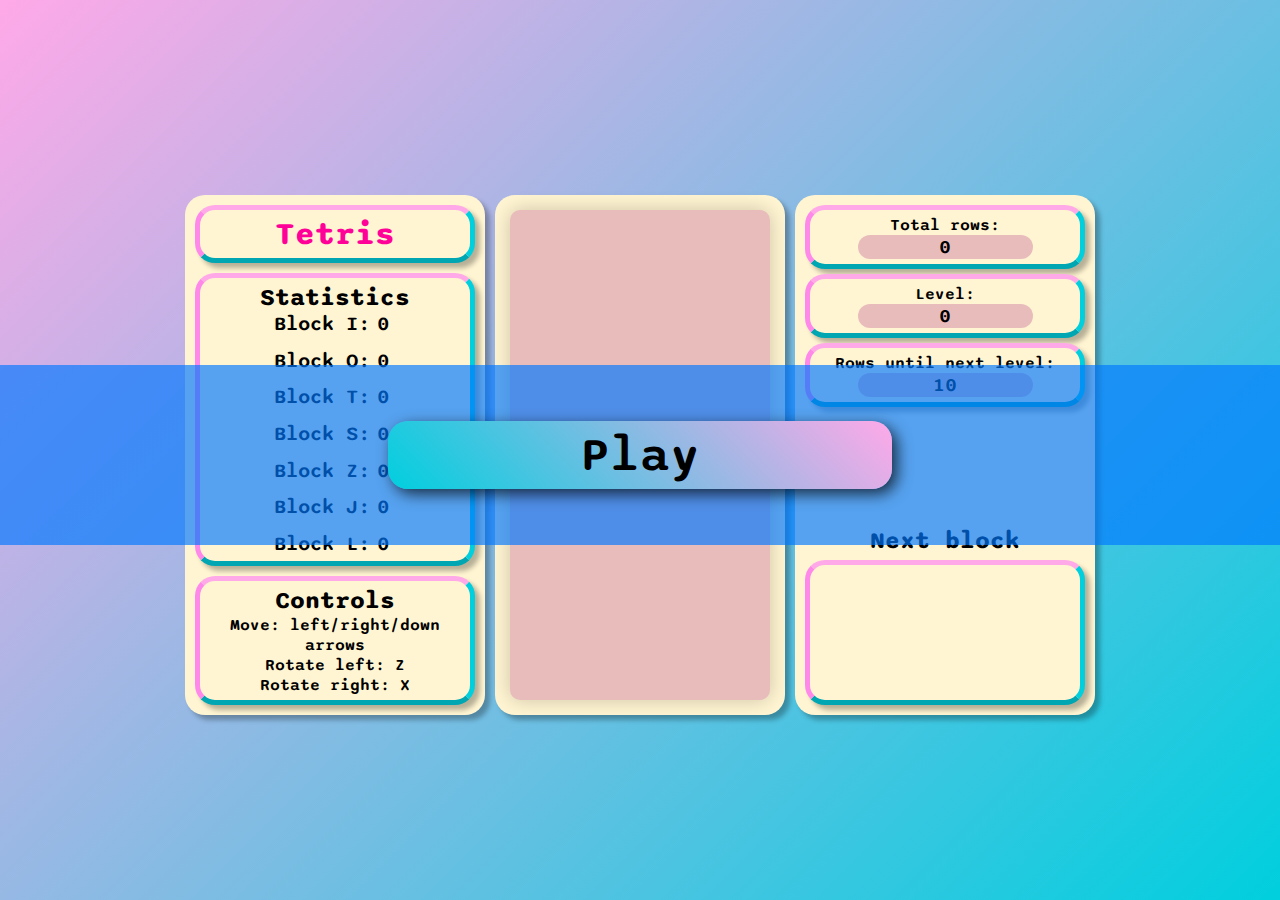
<file: index.html>
<!DOCTYPE html>
<html lang="en">
  <head>
    <meta charset="UTF-8" />
    <meta http-equiv="X-UA-Compatible" content="IE=edge" />
    <meta name="viewport" content="width=device-width, initial-scale=1.0" />
    <title>Document</title>
    <script src="./scripts/app.js"></script>
    <link rel="stylesheet" href="./styles/main.css" />
  </head>
  <body>
    <audio id="audio"></audio>
    <div class="grid-overlay">
      <h2 class="grid-overlay_message"></h2>
      <button class="container button play-button">Play</button>
      <button class="container button play-again-button">Play Again?</button>
      <button class="container button next-level-button">
        Next Level &#x25B6;
      </button>
    </div>
    <div class="outer-container">
      <div class="container left-container">
        <div class="title sub-container container"><h1>Tetris</h1></div>
        <div class="stats-outer-container sub-container container">
          <h2>Statistics</h2>
          <div class="stats-format-wrapper">
            <div class="stats-inner-container">
              <p>Block I:</p>
              <p class="I-stats stats">0</p>
            </div>
            <div class="stats-inner-container">
              <p>Block O:</p>
              <p class="O-stats stats">0</p>
            </div>
            <div class="stats-inner-container">
              <p>Block T:</p>
              <p class="T-stats stats">0</p>
            </div>
            <div class="stats-inner-container">
              <p>Block S:</p>
              <p class="S-stats stats">0</p>
            </div>
            <div class="stats-inner-container">
              <p>Block Z:</p>
              <p class="Z-stats stats">0</p>
            </div>
            <div class="stats-inner-container">
              <p>Block J:</p>
              <p class="J-stats stats">0</p>
            </div>
            <div class="stats-inner-container">
              <p>Block L:</p>
              <p class="L-stats stats">0</p>
            </div>
          </div>
        </div>
        <div class="sub-container container">
          <h2>Controls</h2>
          <p>Move: left/right/down arrows</p>
          <p>Rotate left: Z</p>
          <p>Rotate right: X</p>
        </div>
      </div>
      <div class="container grid-container">
        <div class="grid"></div>
      </div>
      <div class="container right-container">
        <div class="right-container_top">
          <div class="container sub-container score-container">
            <p>Total rows:</p>
            <div class="readout score"></div>
          </div>
          <div class="container sub-container level-container">
            <p>Level:</p>
            <div class="readout level">0</div>
          </div>
          <div class="container sub-container rows-remaining-container">
            <p>Rows until next level:</p>
            <div class="readout rows-remaining">10</div>
          </div>
        </div>
        <div class="right-container_bottom">
          <h2>Next block</h2>
          <div class="container sub-container next-block-container">
            <div class="mini-grid"></div>
          </div>
        </div>
      </div>
    </div>

  </body>
</html>
</file>
<file: styles/main.css>
@import url("https://fonts.googleapis.com/css2?family=Sono:wght@200;400;600;800&display=swap");

.display-square {
  background-color: blue;
}

* {
  box-sizing: border-box;
}

body {
  height: 100vh;
  margin: 0;
  padding: 10px 0px 0px 0px;
  background-color: rgb(0, 82, 136);
  font-family: "Sono", sans-serif;
  font-weight: 600;
  display: flex;
  justify-content: center;
  align-items: center;
  background: linear-gradient(-45deg, rgb(0, 207, 222), rgb(255, 169, 232));
  background-size: cover;
}

h1,
h2,
p {
  margin: 0px;
  padding: 0px;
}

h1 {
  color: rgb(255, 0, 153);
}


/* Containers */

.outer-container {
  display: flex;
  justify-content: center;
  width: 80vw;
  height: 90vh;
  min-height: 520px;
  max-height: 520px;
}

.container {
  display: flex;
  flex-direction: column;
  align-items: center;
  text-align: center;
  padding: 5px 10px;
  margin: 5px 0px;
  border-radius: 20px;
  background-color: rgb(255, 245, 210);
  box-shadow: 5px 5px 5px #00000049;
}

.sub-container {
  border-top: 5px solid rgb(255, 169, 232);
  border-right: 5px solid rgb(0, 207, 222);
  border-bottom: 5px solid rgb(0, 167, 179);
  border-left: 5px solid rgb(255, 136, 235);
  width: 100%;
}

.readout{
  border-radius: 20px;
  width: 70%;
  background-color: rgb(233, 188, 188);;
  font-size: 120%;
}

.left-container,
.right-container {
  width: 300px;
  height: 100%;
  display: flex;
  flex-direction: column;
  justify-content: space-between;
  margin-top: 0px;
}

.right-container_top {
  width: 100%;
}

.stats-outer-container {
  display: flex;
  flex-direction: column;
  justify-content: space-evenly;
  flex-grow: 1;
}

.stats-format-wrapper{
  flex-grow: 1;
  display: flex;
  flex-direction: column;
  justify-content: space-between;
  align-items: flex-start;
}

.stats-inner-container {
  display: flex;
  font-size: 125%;
}

.stats {
  margin: 0px 7px;
}

.score {
  margin: 0px 10px;
}

/* Grid and blocks */

.grid-container {
  height: 100%;
  display: flex;
  justify-content: center;
  flex-shrink: 0;
  margin: 0px 10px;
  background-color: rgb(255, 245, 210);
  padding: 15px;
  height: 100%;
}

.grid {
  align-items: center;
  box-shadow: 0 0 20px 0 rgba(0, 0, 0, 0.2);
  display: flex;
  flex-wrap: wrap;
  height: 100%;
  width: 260px;
  justify-content: center;
  padding: 5px;
  border-radius: 10px;
  background-color: rgb(233, 188, 188);

}

.grid div {
  height: 5%;
  width: 10%;
  border: 1px solid rgb(233, 188, 188);
  border-radius: 8.5px;
  box-sizing: border-box;
}

.mini-grid {
  align-items: center;
  display: flex;
  flex-wrap: wrap;
  height: 125px;
  width: 250px;
  justify-content: center;
  padding: 0px -107px;
  border-radius: 10px;
}

.mini-grid div {
  height: 50%;
  width: 25%;
  border: 1px solid rgb(255, 245, 210);
  border-radius: 15px;
  box-sizing: border-box;
}

.next-block-container {
  flex-grow: 1;
}

.out-of-bounds {
  max-width: 0px;
  display: none;
  border: none;
}

.left-bounds {
  /* for debugging only: */
  /* background-color: green; */
  /* opacity: .5; */
}

.right-bounds {
  /* for debugging only: */
  /* background-color: red; */
  /* opacity: .5; */
}

.bottom-bounds {
  display: none;
}

.top-of-grid {
  max-height: 0px;
  display: none;
}

.static-block {
  opacity: 0.75;
}

.block-I {
  background-color: rgb(0, 155, 155);
}

.block-O {
  background-color: rgb(249, 224, 0);
}

.block-T {
  background-color: purple;
}

.block-S {
  background-color: green;
}

.block-J {
  background-color: rgb(0, 42, 211);
}

.block-Z {
  background-color: rgb(198, 0, 0);
}

.block-L {
  background-color: rgb(220, 128, 0);
}

.grid-overlay {
  position: absolute;
  background-color: rgba(0, 119, 255, 0.662);
  display: flex;
  justify-content: center;
  align-items: center;
  padding: 10px;
  flex-direction: column;
  width: 100vw;
  min-height: 20vh;
  font-size: 200%;
  z-index: 1;
}

.button {
  font-family: "Sono", sans-serif;
  font-size: 150%;
  font-weight: 600;
  cursor: pointer;
  background: linear-gradient(45deg, rgb(0, 207, 222), rgb(255, 169, 232));
  border: none;
  display: flex;
  flex-direction: column;
  flex-wrap: wrap;
  width: 40%;
  box-shadow: 5px 5px 15px #000000b8;
  transition: transform 0.3s;
}

.button:hover {
  transform: scale(1.1);
}

.button:active {
  transform: scale(0);
}

.play-button {
  display: flex;
}

.play-again-button {
  display: none;
}

.next-level-button {
  display: none;
}
</file>
